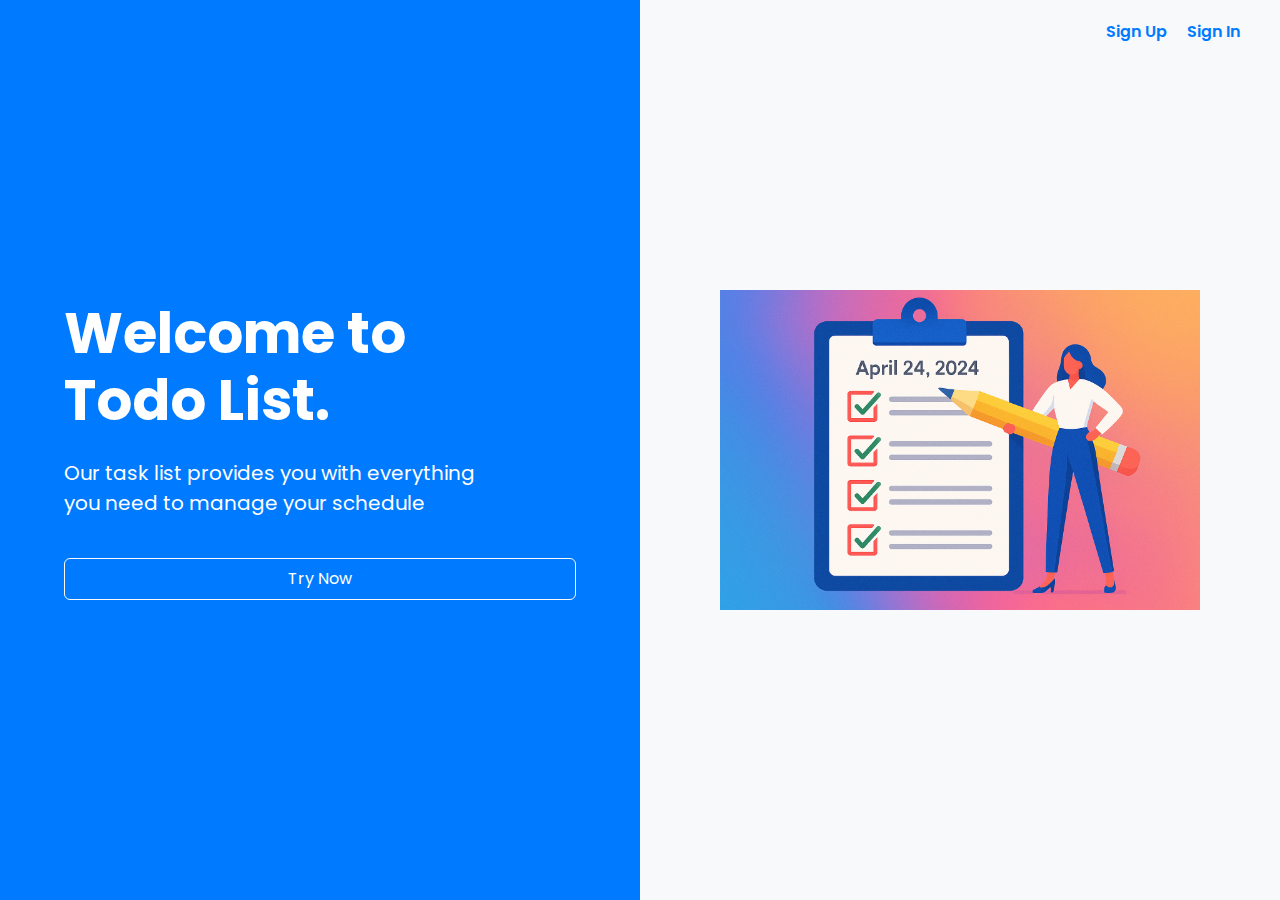
<file: index.html>
<!DOCTYPE html>
<html lang="en">
<head>
    <meta charset="UTF-8">
    <meta name="viewport" content="width=device-width, initial-scale=1.0">
    <title>Todo App</title>
  <link href="https://cdn.jsdelivr.net/npm/bootstrap@5.3.0/dist/css/bootstrap.min.css" rel="stylesheet">
  <link href="https://fonts.googleapis.com/css2?family=Poppins:wght@400;700&display=swap" rel="stylesheet">
  <link rel="stylesheet" href="style1.css">
</head>
<body>
   
  <!-- Top Right Links -->
  <header class="d-flex align-items-center">
    <i class="fas fa-user me-2 text-primary"></i>
    <a href="signup.html">Sign Up</a>
    <a href="signin.html">Sign In</a>
  </header>

  <!-- Main Section -->
  <main class="d-flex min-vh-100">
    
    <!-- Left Section -->
    <div class="col-6 d-flex flex-column justify-content-center left-panel">
      <h1 class="display-4 fw-bold">Welcome to<br>Todo List.</h1>
      <p class="mt-3 fs-5">
        Our task list provides you with everything<br>
        you need to manage your schedule
      </p>
      <button class="btn btn-outline-light mt-4 px-4 py-2"><a href="signup.html">Try Now</a></button>
    </div>

    <!-- Right Section with Image -->
    <div class="col-6 d-flex justify-content-center align-items-center right-panel bg-light">
      <img src="notepad1.png"alt="To-do illustration" class="img-fluid" style="max-height: 80vh;"/>
    </div>
  </main>
</body>
</html>
</file>
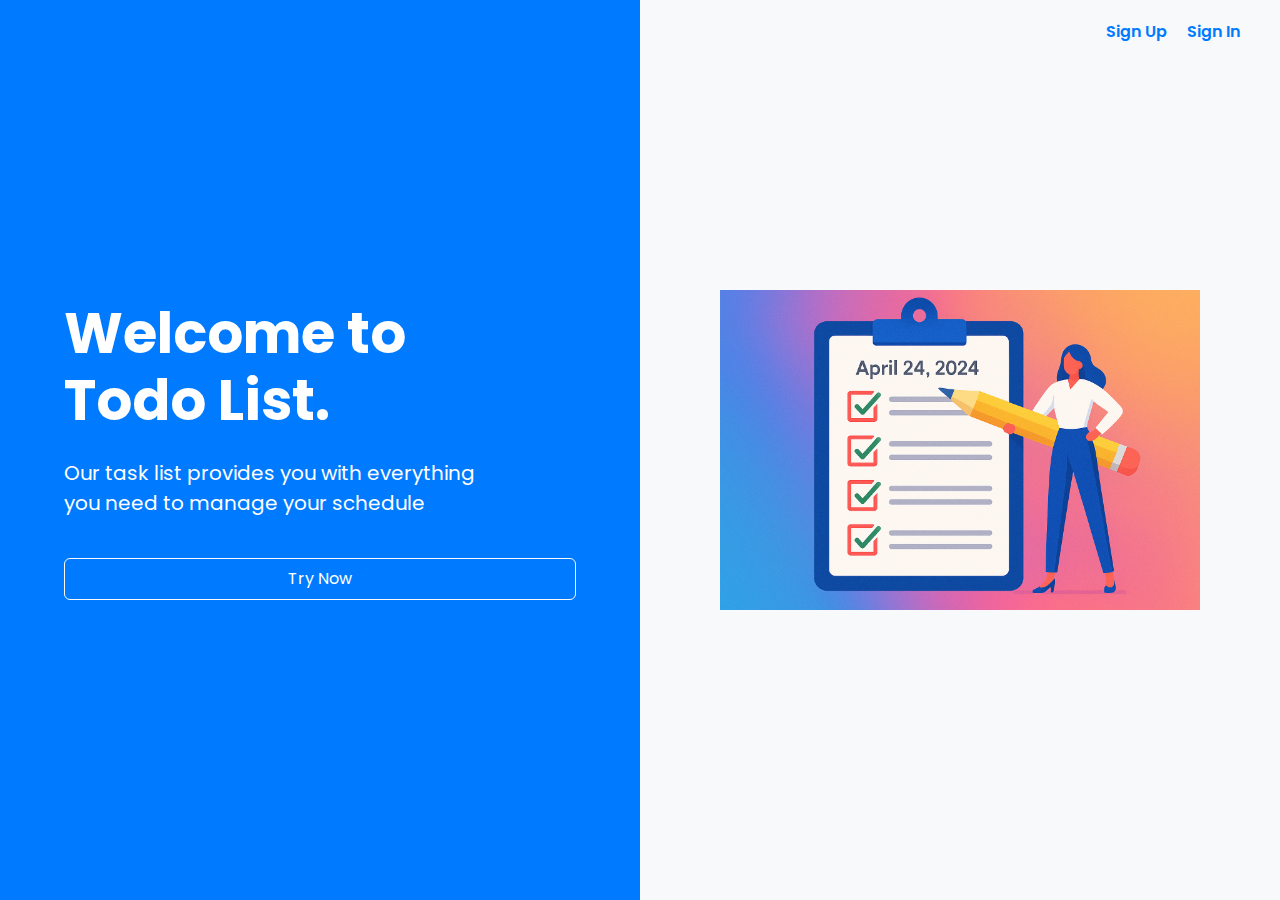
<file: home.html>
<!DOCTYPE html>
<html lang="en">
<head>
    <meta charset="UTF-8">
    <meta name="viewport" content="width=device-width, initial-scale=1.0">
    <title>Document</title>
  <link href="https://cdn.jsdelivr.net/npm/bootstrap@5.3.0/dist/css/bootstrap.min.css" rel="stylesheet">
  <link href="https://fonts.googleapis.com/css2?family=Poppins:wght@400;700&display=swap" rel="stylesheet">
  <link rel="stylesheet" href="style1.css">
</head>
<body>
   
  <!-- Top Right Links -->
  <header class="d-flex align-items-center">
    <i class="fas fa-user me-2 text-primary"></i>
    <a href="signup.html">Sign Up</a>
    <a href="signin.html">Sign In</a>
  </header>

  <!-- Main Section -->
  <main class="d-flex min-vh-100">
    
    <!-- Left Section -->
    <div class="col-6 d-flex flex-column justify-content-center left-panel">
      <h1 class="display-4 fw-bold">Welcome to<br>Todo List.</h1>
      <p class="mt-3 fs-5">
        Our task list provides you with everything<br>
        you need to manage your schedule
      </p>
      <button class="btn btn-outline-light mt-4 px-4 py-2"><a href="signup.html">Try Now</a></button>
    </div>

    <!-- Right Section with Image -->
    <div class="col-6 d-flex justify-content-center align-items-center right-panel bg-light">
      <img src="notepad1.png"alt="To-do illustration" class="img-fluid" style="max-height: 80vh;"/>
    </div>
  </main>
</body>
</html>
</file>
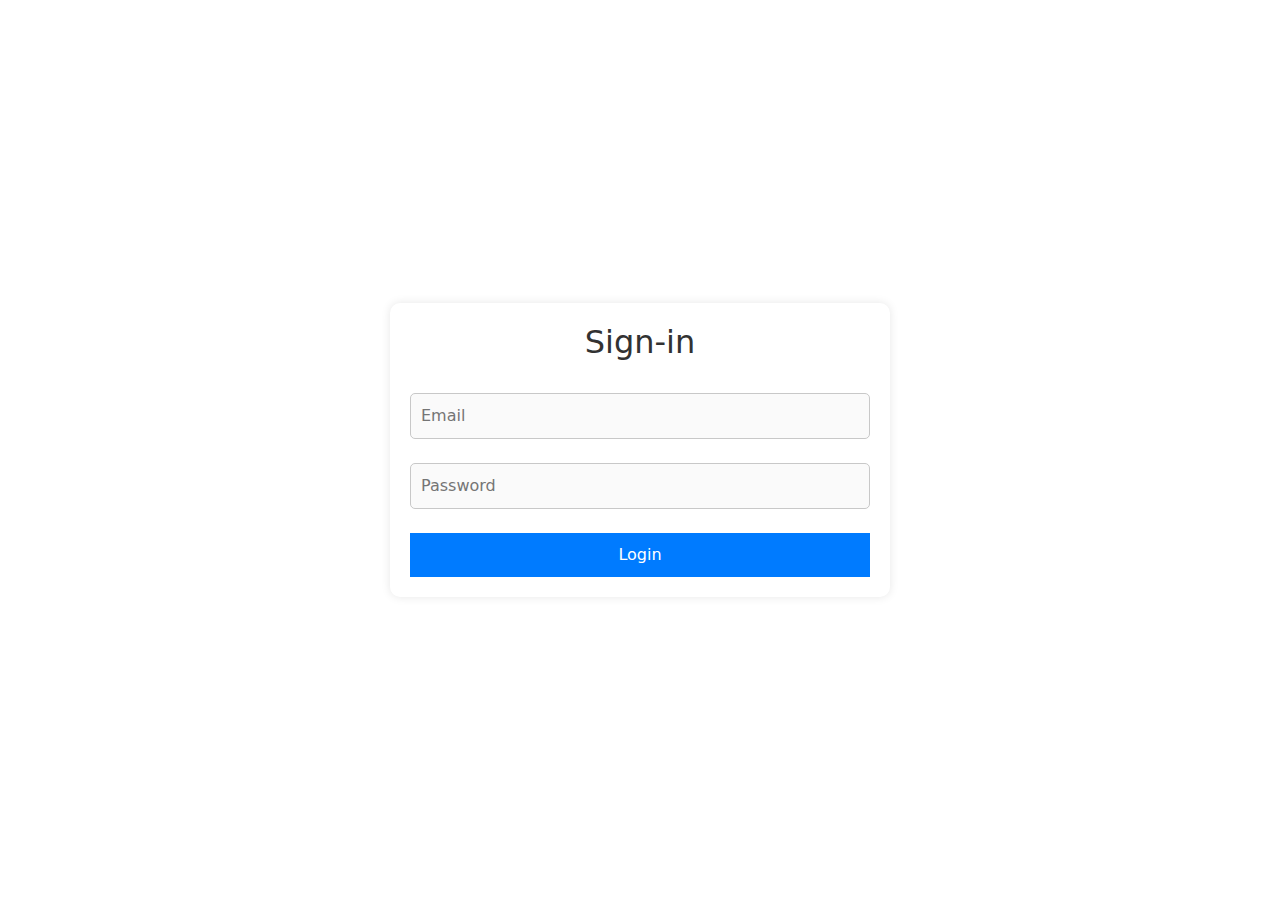
<file: signin.html>
<!DOCTYPE html>
<html lang="en">
<head>
    <meta charset="UTF-8">
    <meta name="viewport" content="width=device-width, initial-scale=1.0">
    <title>Document</title>
    <link rel="stylesheet" href="style.css">
    <link href="https://cdn.jsdelivr.net/npm/bootstrap@5.3.3/dist/css/bootstrap.min.css" rel="stylesheet" integrity="sha384-QWTKZyjpPEjISv5WaRU9OFeRpok6YctnYmDr5pNlyT2bRjXh0JMhjY6hW+ALEwIH" crossorigin="anonymous">
    <link rel="stylesheet" href="https://cdnjs.cloudflare.com/ajax/libs/font-awesome/6.5.1/css/all.min.css" integrity="sha512-MZ3+eRZfNe3N5Ec9nl1ZoqtnNP3FZsBe9L6F7vV4qZRLzRgd5boJALl6RMxjZ9aQw8XrAKU+2H1q9Z+Y4Fh/Zg==" crossorigin="anonymous" referrerpolicy="no-referrer" />
</head>
<body>
    <form action="login.php" method="POST">
        <h2>Sign-in</h2><br>
        <input type="email" name="email" placeholder="Email" required><br><br>
        <input type="password" name="password" placeholder="Password" required><br><br>
        <button type="submit">Login</button>
    </form>
</body>
</html>
</file>
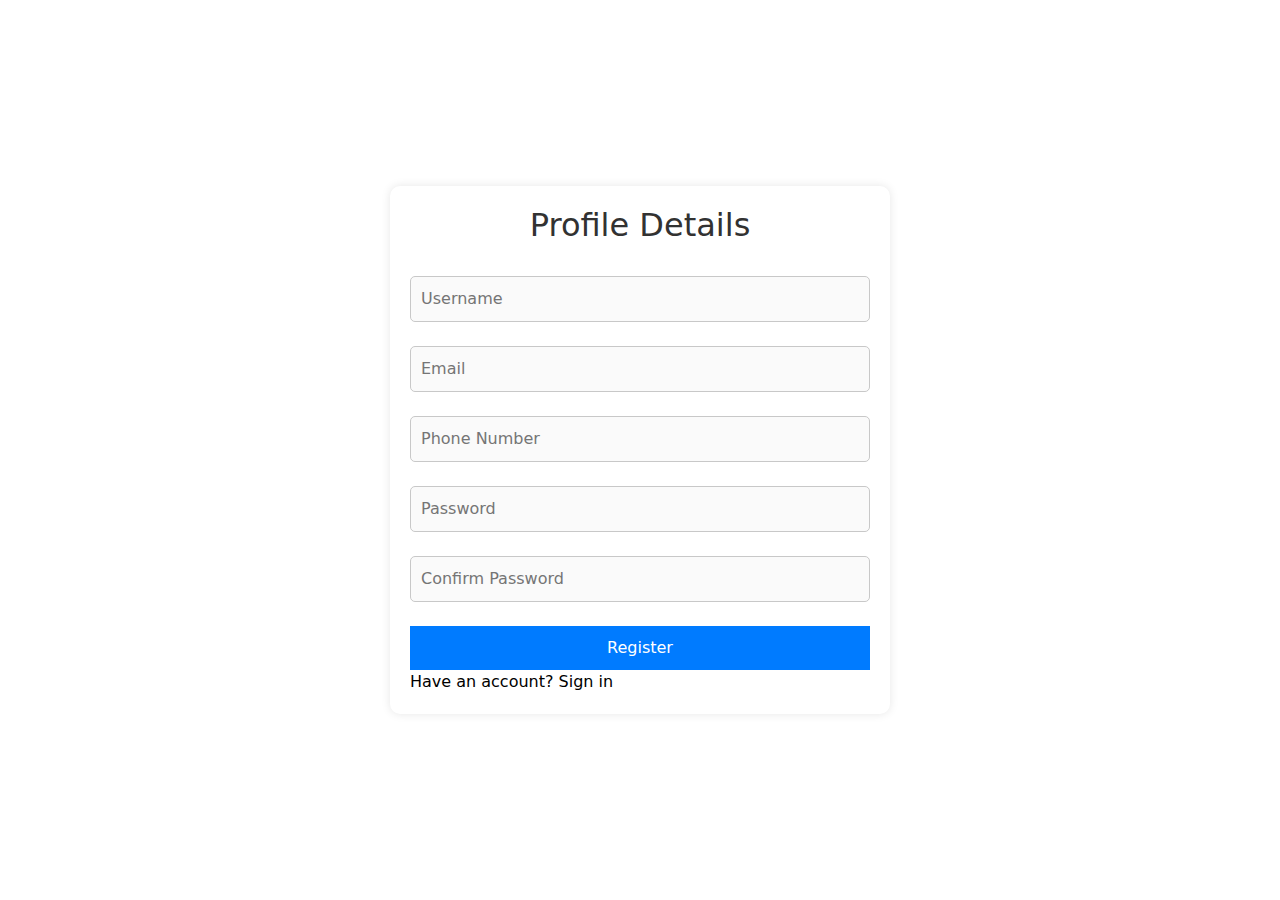
<file: signup.html>
<!DOCTYPE html>
<html lang="en">
<head>
    <meta charset="UTF-8">
    <meta name="viewport" content="width=device-width, initial-scale=1.0">
    <title>Document</title>
    <link rel="stylesheet" href="style.css">
    <link href="https://cdn.jsdelivr.net/npm/bootstrap@5.3.3/dist/css/bootstrap.min.css" rel="stylesheet" integrity="sha384-QWTKZyjpPEjISv5WaRU9OFeRpok6YctnYmDr5pNlyT2bRjXh0JMhjY6hW+ALEwIH" crossorigin="anonymous">
    <link rel="stylesheet" href="https://cdnjs.cloudflare.com/ajax/libs/font-awesome/6.5.1/css/all.min.css" integrity="sha512-MZ3+eRZfNe3N5Ec9nl1ZoqtnNP3FZsBe9L6F7vV4qZRLzRgd5boJALl6RMxjZ9aQw8XrAKU+2H1q9Z+Y4Fh/Zg==" crossorigin="anonymous" referrerpolicy="no-referrer" />
</head>
<body>
    <form action="register.php" method="POST" onsubmit="return validatePassword()" >
        <h2>Profile Details</h2><br>
        <input type="text" name="username" placeholder="Username" required><br><br>
        <input type="email" name="email" placeholder="Email" required><br><br>
        <input type="tel" name="phone" placeholder="Phone Number" required><br><br>
        <input type="password" name="password" placeholder="Password" id="password" required><br><br>
        <input type="password" name="confirm-password" placeholder="Confirm Password" id="confirmPassword" required><br><br>
        <span id="errorMsg" style="color:red;"></span>
        <button type="submit">Register</button><br>
        <a href="signin.html">Have an account? Sign in</a>
    </form>
    <script src="app.js"></script>
</body>
</html>
</file>
<file: style1.css>
body, html {
      margin: 0;
      padding: 0;
      font-family: 'Poppins', sans-serif;
    }

    .left-panel {
      background-color: rgb(0, 123, 255);
      color: white;
      padding: 4rem;
    }

    .btn-outline-light:hover {
      background-color: white;
      color: rgb(0, 123, 255);
      border-color: white;
    }
    header {
      position: absolute;
      top: 20px;
      right: 40px;
      z-index: 10;
    }

    header a {
      text-decoration: none;
      margin-left: 20px;
      font-weight: 600;
      color: rgb(0, 123, 255);
    }
    img{
        width: 480px;
    }
    button a{
        color: white;
        text-decoration: none;
    }
    @media (max-width: 768px) {
      main {
        flex-direction: column;
      }

      .left-panel {
        padding: 2rem;
        text-align: center;
        align-items: center;
      }

      .right-panel img {
        /* width: 600px; */
        /* max-width: 80%; */
        margin-top: 2rem;
      }
    }
</file>
<file: style.css>
body{
    font-family: Arial, Helvetica, sans-serif;
    background-color: rgb(242, 242, 242);
    display: flex;
    align-items: center;
    place-content: center;
    height: 100vh;
}

form{
    background-color: rgb(255, 255, 255);
    padding: 20px;
    border-radius: 10px;
    box-shadow: 0 0 10px rgba(0, 0, 0, 0.1);
    width: 500px;
}
form h2{
    text-align: center;
    color: rgb(50, 50, 50);
}
input{
    width: 100%;
    padding: 10px;
    margin: 10px 0;
    border: 1px solid rgb(200, 200, 200);
    border-radius: 5px;
    background-color: rgb(250, 250, 250);
}
button{
    width: 100%;
    padding: 10px;
    color: white;
    background-color: rgb(0, 123, 255);
    border: none;
    border-radius: 5px;
    cursor: pointer;
    margin-bottom: 1rem;
}
button:hover{
background-color: rgb(0, 86, 179);
}
form a{
    text-decoration: none;
    color: black;
}
</file>
